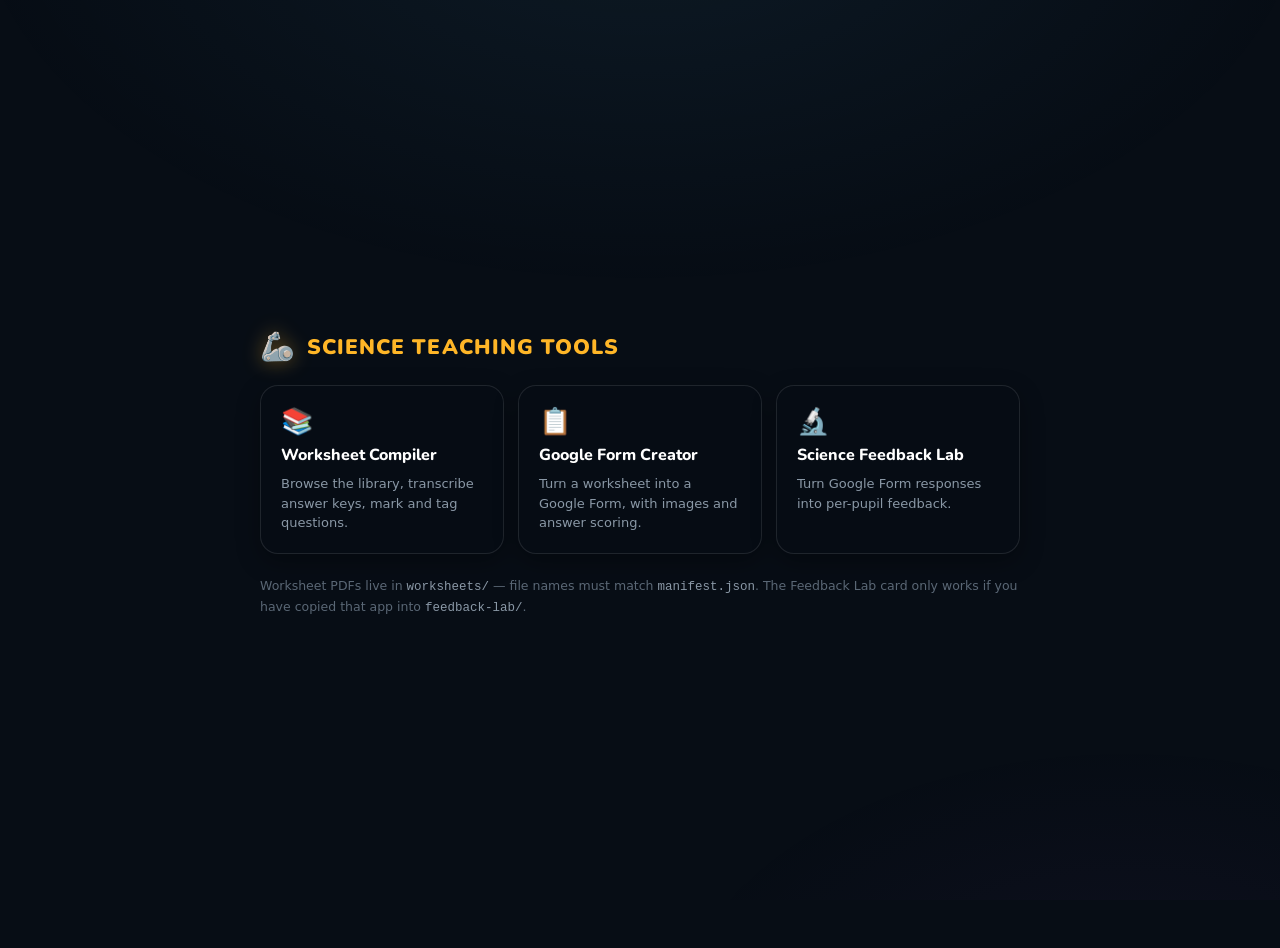
<file: index.html>
<!DOCTYPE html>
<html lang="en">
<head>
<meta charset="utf-8">
<meta name="viewport" content="width=device-width, initial-scale=1">
<title>Science Teaching Tools</title>
<link rel="stylesheet" href="_ds/science-claw-design-system-0049d466-e787-4a70-b5c8-0dc67671c4bb/tokens/colors.css">
<link rel="stylesheet" href="_ds/science-claw-design-system-0049d466-e787-4a70-b5c8-0dc67671c4bb/tokens/typography.css">
<link rel="stylesheet" href="_ds/science-claw-design-system-0049d466-e787-4a70-b5c8-0dc67671c4bb/styles.css">
<style>
  body { margin:0; min-height:100vh; background: var(--sc-bg); color: var(--sc-text); font-family: var(--font-body);
         display:flex; align-items:center; justify-content:center; padding:24px; }
  body::before { content:""; position:fixed; inset:0; pointer-events:none;
    background: radial-gradient(1100px 640px at 50% -12%, rgba(102,204,255,.07), transparent 62%),
                radial-gradient(820px 520px at 88% 116%, rgba(181,87,230,.05), transparent 58%); }
  a { text-decoration:none; color: var(--sc-cyan); }
  a:hover { color: #9ddcff; }
</style>
</head>
<body>
<main style="position:relative; width:100%; max-width:760px; display:flex; flex-direction:column; gap:22px;">

  <header style="display:flex; align-items:center; gap:12px;">
    <span style="font-size:28px; filter: drop-shadow(0 0 10px rgba(255,182,39,.4));">🦾</span>
    <span style="font-family: var(--font-display); font-weight:900; font-size:21px; letter-spacing:.05em; text-transform:uppercase; color: var(--sc-yellow);">Science Teaching Tools</span>
  </header>

  <div style="display:grid; grid-template-columns: repeat(auto-fit, minmax(230px, 1fr)); gap:14px;">

    <a href="Worksheet%20Compiler.dc.html" style="display:flex; flex-direction:column; gap:8px; padding:20px; border-radius:18px; background: var(--sc-glass); border:1px solid var(--sc-glass-line); box-shadow:0 8px 24px rgba(0,0,0,.32);">
      <span style="font-size:26px;">📚</span>
      <span style="font-family: var(--font-display); font-weight:800; font-size:16px; color:#fff;">Worksheet Compiler</span>
      <span style="font-size:13px; line-height:1.5; color: var(--sc-text-muted);">Browse the library, transcribe answer keys, mark and tag questions.</span>
    </a>

    <a href="Form%20Creator.dc.html" style="display:flex; flex-direction:column; gap:8px; padding:20px; border-radius:18px; background: var(--sc-glass); border:1px solid var(--sc-glass-line); box-shadow:0 8px 24px rgba(0,0,0,.32);">
      <span style="font-size:26px;">📋</span>
      <span style="font-family: var(--font-display); font-weight:800; font-size:16px; color:#fff;">Google Form Creator</span>
      <span style="font-size:13px; line-height:1.5; color: var(--sc-text-muted);">Turn a worksheet into a Google Form, with images and answer scoring.</span>
    </a>

    <a href="feedback-lab/index.html" style="display:flex; flex-direction:column; gap:8px; padding:20px; border-radius:18px; background: var(--sc-glass); border:1px solid var(--sc-glass-line); box-shadow:0 8px 24px rgba(0,0,0,.32);">
      <span style="font-size:26px;">🔬</span>
      <span style="font-family: var(--font-display); font-weight:800; font-size:16px; color:#fff;">Science Feedback Lab</span>
      <span style="font-size:13px; line-height:1.5; color: var(--sc-text-muted);">Turn Google Form responses into per-pupil feedback.</span>
    </a>

  </div>

  <p style="margin:0; font-size:12.5px; line-height:1.6; color: var(--sc-text-faint);">
    Worksheet PDFs live in <code style="font-family: var(--font-mono); color: var(--sc-text-muted);">worksheets/</code> — file names must match <code style="font-family: var(--font-mono); color: var(--sc-text-muted);">manifest.json</code>. The Feedback Lab card only works if you have copied that app into <code style="font-family: var(--font-mono); color: var(--sc-text-muted);">feedback-lab/</code>.
  </p>

</main>
</body>
</html>
</file>
<file: _ds/science-claw-design-system-0049d466-e787-4a70-b5c8-0dc67671c4bb/tokens/colors.css>
/* ============================================================
   SCIENCE CLAW — COLOR TOKENS
   Dark arcade palette: near-black navy backdrop + neon accents.
   Each HUD stat owns a hue (credits=green, prizes=purple, etc).
   ============================================================ */

:root {
  /* --- Base surfaces (the dark cabinet world) --- */
  --sc-black:        #04070c;   /* deepest backdrop */
  --sc-bg:           #070d15;   /* app background */
  --sc-scene:        #08131f;   /* 3D scene / canvas backdrop */
  --sc-ink-900:      #0a1320;   /* solid panel fill (opaque) */
  --sc-ink-800:      #111c2b;
  --sc-ink-700:      #1b283a;

  /* --- Neon accents (one hue per concept) --- */
  --sc-yellow:       #ffb627;   /* section headers, player name, gold */
  --sc-yellow-soft:  #ffd06b;
  --sc-green:        #3fc35f;   /* credits, collection, success */
  --sc-green-bright: #5ee07a;
  --sc-green-btn:    #34b14d;   /* primary action button fill */
  --sc-green-btn-hi: #43c95f;
  --sc-blue:         #4a90e2;   /* accuracy, active/selected state */
  --sc-blue-bright:  #6aa9f0;
  --sc-blue-deep:    #2f6fd6;
  --sc-purple:       #b557e6;   /* prizes, crystals */
  --sc-purple-bright:#cd7bf5;
  --sc-red:          #e8493f;   /* danger, miss, magnet, joystick */
  --sc-red-bright:   #ff6a5e;
  --sc-cyan:         #66ccff;   /* atom, info highlight */

  /* --- Science item identity colors (prizes) --- */
  --sc-item-battery: #ffd400;
  --sc-item-atom:    #66ccff;
  --sc-item-plant:   #58e066;
  --sc-item-magnet:  #ff5a5a;
  --sc-item-crystal: #f06fff;

  /* --- Text --- */
  --sc-text:         #ffffff;
  --sc-text-soft:    #d6dee6;
  --sc-text-muted:   #8a98a6;
  --sc-text-faint:   #5a6775;
  --sc-text-on-accent: #08131f; /* dark text on bright fills */

  /* --- Lines & dividers --- */
  --sc-line:         rgba(255,255,255,0.14);
  --sc-line-strong:  rgba(255,255,255,0.28);
  --sc-line-cabinet: #7a1f1f;    /* red trim on the cabinet bezel */

  /* --- Glass panel fills (translucent, used with blur) --- */
  --sc-glass:        rgba(7, 13, 21, 0.82);
  --sc-glass-soft:   rgba(7, 13, 21, 0.66);
  --sc-glass-strong: rgba(4, 7, 12, 0.92);
  --sc-glass-line:   rgba(255,255,255,0.10);

  /* --- Control surfaces --- */
  --sc-btn-neutral:    #2b3340;   /* gray secondary button */
  --sc-btn-neutral-hi: #3a4452;
  --sc-input-bg:       #0e1925;
  --sc-input-line:     rgba(255,255,255,0.16);

  /* ============================================================
     SEMANTIC ALIASES
     ============================================================ */
  --bg-app:          var(--sc-bg);
  --bg-scene:        var(--sc-scene);
  --surface-panel:   var(--sc-glass);
  --surface-panel-solid: var(--sc-ink-900);
  --surface-modal:   var(--sc-glass-strong);
  --surface-input:   var(--sc-input-bg);

  --text-body:       var(--sc-text);
  --text-secondary:  var(--sc-text-soft);
  --text-muted:      var(--sc-text-muted);
  --text-heading:    var(--sc-yellow);

  --border-panel:    var(--sc-glass-line);
  --border-divider:  var(--sc-line);

  --accent-primary:  var(--sc-green);
  --accent-active:   var(--sc-blue);
  --accent-danger:   var(--sc-red);

  /* stat hues */
  --stat-player:     var(--sc-yellow);
  --stat-credits:    var(--sc-green-bright);
  --stat-streak:     var(--sc-yellow-soft);
  --stat-prizes:     var(--sc-purple-bright);
  --stat-accuracy:   var(--sc-blue-bright);
}
</file>
<file: _ds/science-claw-design-system-0049d466-e787-4a70-b5c8-0dc67671c4bb/tokens/typography.css>
/* ============================================================
   SCIENCE CLAW — TYPOGRAPHY TOKENS
   Friendly rounded display (Nunito) for headers + arcade labels,
   clean system sans for body. Bold, high-contrast, kid-readable.
   Nunito is loaded from Google Fonts CDN (substitution flagged in
   readme — swap for a licensed copy in production).
   ============================================================ */

@import url('https://fonts.googleapis.com/css2?family=Nunito:ital,wght@0,400;0,600;0,700;0,800;0,900&display=swap');

:root {
  /* --- Families --- */
  --font-display: 'Nunito', system-ui, 'Segoe UI', Arial, sans-serif;
  --font-body:    system-ui, -apple-system, 'Segoe UI', Arial, sans-serif;
  --font-mono:    ui-monospace, 'SF Mono', Menlo, monospace;

  /* --- Weights --- */
  --fw-regular:   400;  /* @kind other */
  --fw-semibold:  600;  /* @kind other */
  --fw-bold:      700;  /* @kind other */
  --fw-extra:     800;  /* @kind other */
  --fw-black:     900;  /* @kind other */

  /* --- Type scale (px, arcade-overlay scale) --- */
  --fs-display:   34px;   /* title / big numbers */
  --fs-h1:        26px;
  --fs-h2:        20px;   /* panel section headers (CONTROLS, VIEW...) */
  --fs-h3:        17px;
  --fs-body:      16px;   /* HUD rows, options */
  --fs-label:     15px;
  --fs-small:     13px;
  --fs-tiny:      11px;   /* progress %, captions */

  /* --- Line heights --- */
  --lh-tight:     1.1;  /* @kind other */
  --lh-snug:      1.3;  /* @kind other */
  --lh-normal:    1.5;  /* @kind other */

  /* --- Letter spacing --- */
  --ls-header:    0.06em;   /* @kind other */
  --ls-wide:      0.12em;   /* @kind other */
  --ls-normal:    0;        /* @kind other */

  /* --- Semantic aliases --- */
  --text-title-font:   var(--font-display);
  --text-title-weight: var(--fw-extra);
  --text-header-weight: var(--fw-bold);
  --text-body-font:    var(--font-body);
}
</file>
<file: _ds/science-claw-design-system-0049d466-e787-4a70-b5c8-0dc67671c4bb/styles.css>
/* ============================================================
   SCIENCE CLAW DESIGN SYSTEM — global entry point.
   Consumers link THIS file only. Imports tokens + fonts.
   (Keep this file as @import lines only — no inline rules.)
   ============================================================ */

@import url("tokens/colors.css");
@import url("tokens/typography.css");
@import url("tokens/spacing.css");
@import url("tokens/effects.css");
</file>
